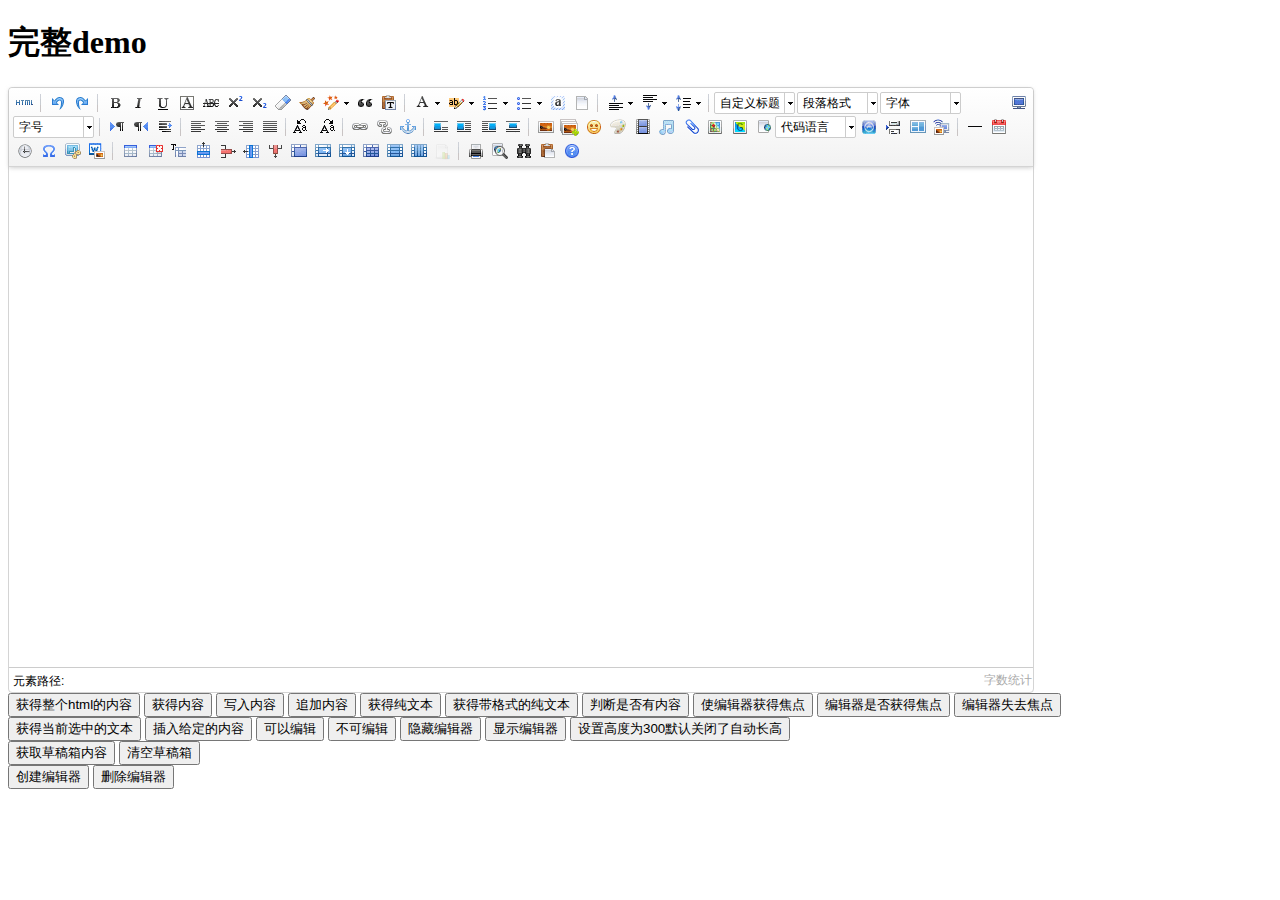
<file: core/editor/index.html>
<!DOCTYPE HTML PUBLIC "-//W3C//DTD HTML 4.01 Transitional//EN"
        "http://www.w3.org/TR/html4/loose.dtd">
<html>
<head>
    <title>完整demo</title>
    <meta http-equiv="Content-Type" content="text/html;charset=utf-8"/>
    <script type="text/javascript" charset="utf-8" src="ueditor.config.js"></script>
    <script type="text/javascript" charset="utf-8" src="ueditor.all.min.js"> </script>
    <!--建议手动加在语言，避免在ie下有时因为加载语言失败导致编辑器加载失败-->
    <!--这里加载的语言文件会覆盖你在配置项目里添加的语言类型，比如你在配置项目里配置的是英文，这里加载的中文，那最后就是中文-->
    <script type="text/javascript" charset="utf-8" src="lang/zh-cn/zh-cn.js"></script>

    <style type="text/css">
        div{
            width:100%;
        }
    </style>
</head>
<body>
<div>
    <h1>完整demo</h1>
    <script id="editor" type="text/plain" style="width:1024px;height:500px;"></script>
</div>
<div id="btns">
    <div>
        <button onclick="getAllHtml()">获得整个html的内容</button>
        <button onclick="getContent()">获得内容</button>
        <button onclick="setContent()">写入内容</button>
        <button onclick="setContent(true)">追加内容</button>
        <button onclick="getContentTxt()">获得纯文本</button>
        <button onclick="getPlainTxt()">获得带格式的纯文本</button>
        <button onclick="hasContent()">判断是否有内容</button>
        <button onclick="setFocus()">使编辑器获得焦点</button>
        <button onmousedown="isFocus(event)">编辑器是否获得焦点</button>
        <button onmousedown="setblur(event)" >编辑器失去焦点</button>

    </div>
    <div>
        <button onclick="getText()">获得当前选中的文本</button>
        <button onclick="insertHtml()">插入给定的内容</button>
        <button id="enable" onclick="setEnabled()">可以编辑</button>
        <button onclick="setDisabled()">不可编辑</button>
        <button onclick=" UE.getEditor('editor').setHide()">隐藏编辑器</button>
        <button onclick=" UE.getEditor('editor').setShow()">显示编辑器</button>
        <button onclick=" UE.getEditor('editor').setHeight(300)">设置高度为300默认关闭了自动长高</button>
    </div>

    <div>
        <button onclick="getLocalData()" >获取草稿箱内容</button>
        <button onclick="clearLocalData()" >清空草稿箱</button>
    </div>

</div>
<div>
    <button onclick="createEditor()">
    创建编辑器</button>
    <button onclick="deleteEditor()">
    删除编辑器</button>
</div>

<script type="text/javascript">

    //实例化编辑器
    //建议使用工厂方法getEditor创建和引用编辑器实例，如果在某个闭包下引用该编辑器，直接调用UE.getEditor('editor')就能拿到相关的实例
    var ue = UE.getEditor('editor');


    function isFocus(e){
        alert(UE.getEditor('editor').isFocus());
        UE.dom.domUtils.preventDefault(e)
    }
    function setblur(e){
        UE.getEditor('editor').blur();
        UE.dom.domUtils.preventDefault(e)
    }
    function insertHtml() {
        var value = prompt('插入html代码', '');
        UE.getEditor('editor').execCommand('insertHtml', value)
    }
    function createEditor() {
        enableBtn();
        UE.getEditor('editor');
    }
    function getAllHtml() {
        alert(UE.getEditor('editor').getAllHtml())
    }
    function getContent() {
        var arr = [];
        arr.push("使用editor.getContent()方法可以获得编辑器的内容");
        arr.push("内容为：");
        arr.push(UE.getEditor('editor').getContent());
        alert(arr.join("\n"));
    }
    function getPlainTxt() {
        var arr = [];
        arr.push("使用editor.getPlainTxt()方法可以获得编辑器的带格式的纯文本内容");
        arr.push("内容为：");
        arr.push(UE.getEditor('editor').getPlainTxt());
        alert(arr.join('\n'))
    }
    function setContent(isAppendTo) {
        var arr = [];
        arr.push("使用editor.setContent('欢迎使用ueditor')方法可以设置编辑器的内容");
        UE.getEditor('editor').setContent('欢迎使用ueditor', isAppendTo);
        alert(arr.join("\n"));
    }
    function setDisabled() {
        UE.getEditor('editor').setDisabled('fullscreen');
        disableBtn("enable");
    }

    function setEnabled() {
        UE.getEditor('editor').setEnabled();
        enableBtn();
    }

    function getText() {
        //当你点击按钮时编辑区域已经失去了焦点，如果直接用getText将不会得到内容，所以要在选回来，然后取得内容
        var range = UE.getEditor('editor').selection.getRange();
        range.select();
        var txt = UE.getEditor('editor').selection.getText();
        alert(txt)
    }

    function getContentTxt() {
        var arr = [];
        arr.push("使用editor.getContentTxt()方法可以获得编辑器的纯文本内容");
        arr.push("编辑器的纯文本内容为：");
        arr.push(UE.getEditor('editor').getContentTxt());
        alert(arr.join("\n"));
    }
    function hasContent() {
        var arr = [];
        arr.push("使用editor.hasContents()方法判断编辑器里是否有内容");
        arr.push("判断结果为：");
        arr.push(UE.getEditor('editor').hasContents());
        alert(arr.join("\n"));
    }
    function setFocus() {
        UE.getEditor('editor').focus();
    }
    function deleteEditor() {
        disableBtn();
        UE.getEditor('editor').destroy();
    }
    function disableBtn(str) {
        var div = document.getElementById('btns');
        var btns = UE.dom.domUtils.getElementsByTagName(div, "button");
        for (var i = 0, btn; btn = btns[i++];) {
            if (btn.id == str) {
                UE.dom.domUtils.removeAttributes(btn, ["disabled"]);
            } else {
                btn.setAttribute("disabled", "true");
            }
        }
    }
    function enableBtn() {
        var div = document.getElementById('btns');
        var btns = UE.dom.domUtils.getElementsByTagName(div, "button");
        for (var i = 0, btn; btn = btns[i++];) {
            UE.dom.domUtils.removeAttributes(btn, ["disabled"]);
        }
    }

    function getLocalData () {
        alert(UE.getEditor('editor').execCommand( "getlocaldata" ));
    }

    function clearLocalData () {
        UE.getEditor('editor').execCommand( "clearlocaldata" );
        alert("已清空草稿箱")
    }
</script>
</body>
</html>
</file>
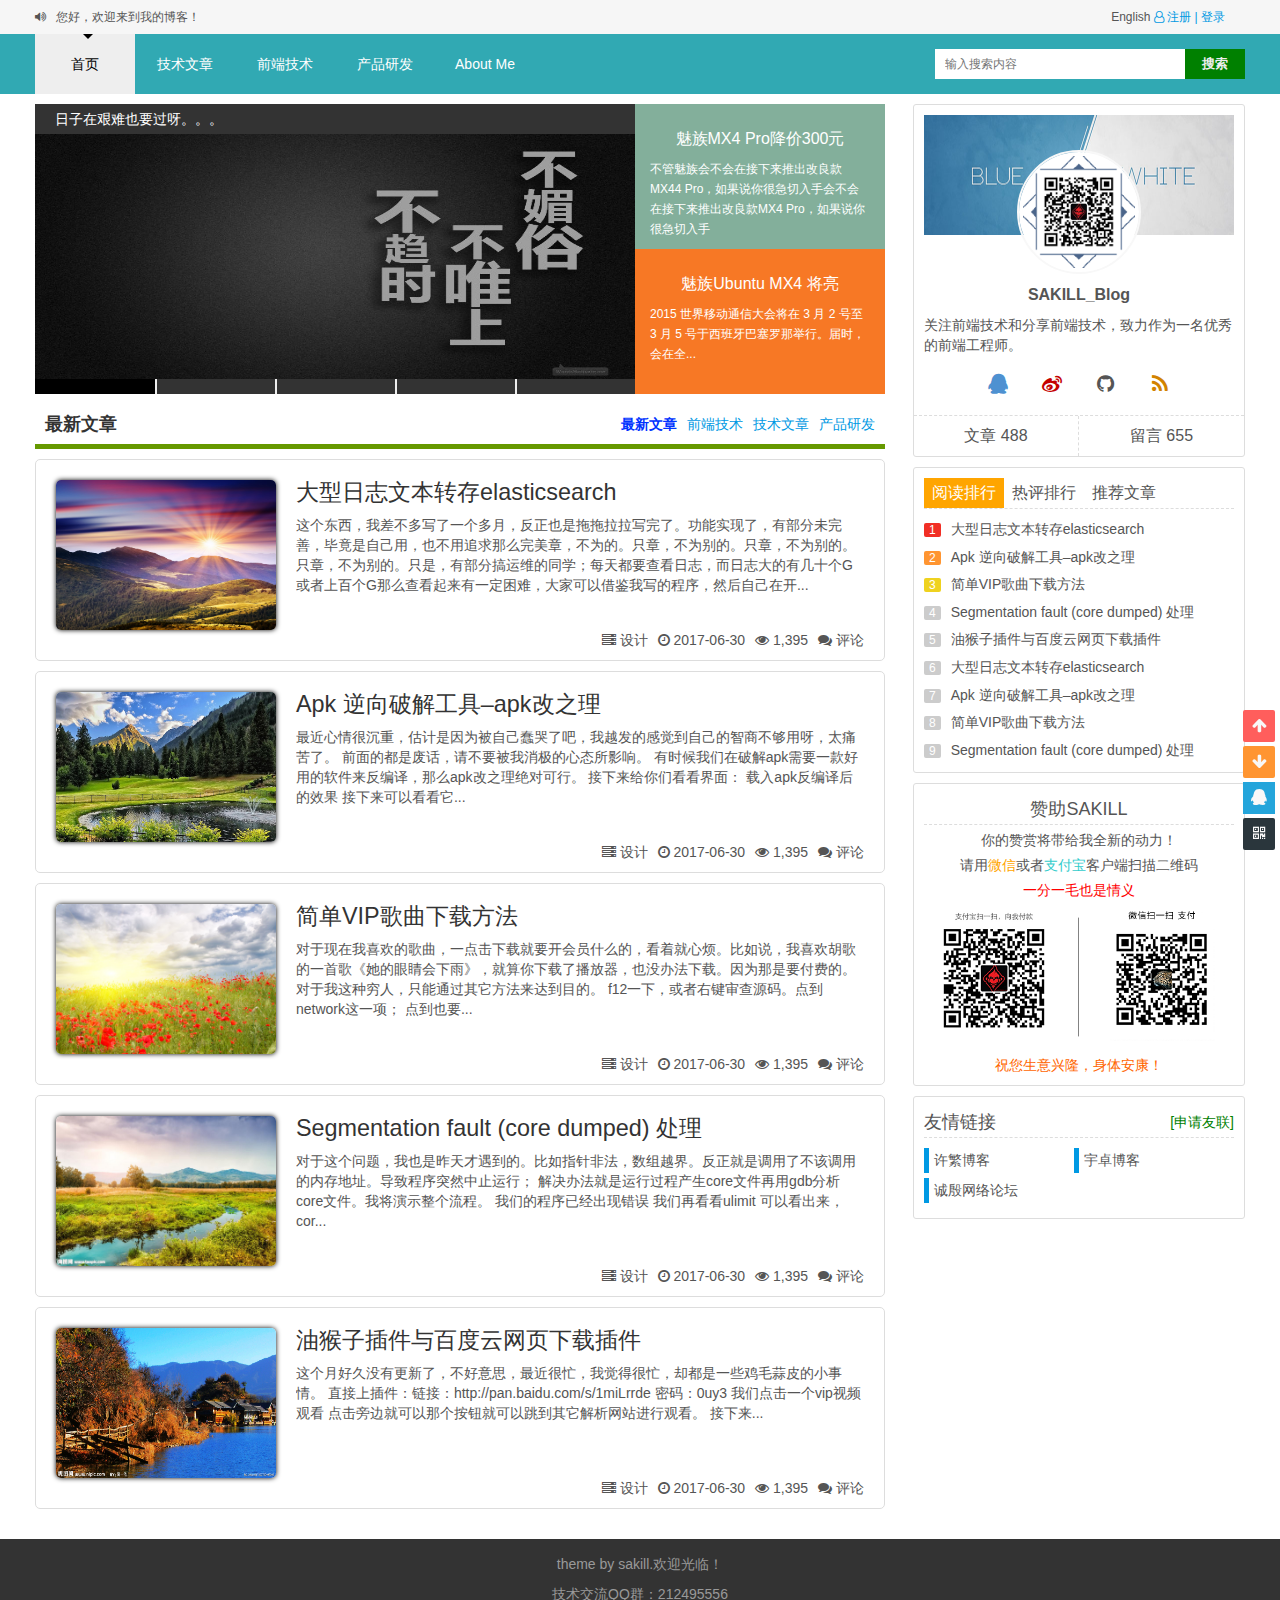
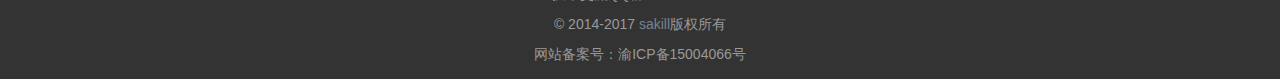
<file: public/home/index.html>
<!DOCTYPE html>
<html lang="en">
<head>
	<meta charset="UTF-8">
	<title>sakill'blog</title>
	<link rel="stylesheet" href="css/base.css">
	<link rel="stylesheet" href="css/index.css">
	<link rel="stylesheet" href="css/public.css">
	<link href="css/font-awesome.min.css" rel="stylesheet" />
	<script src="js/base.js"></script>
	<script src="js/index.js"></script>
	<!--[if IE]>
	<link href="fontawesome-4.2.0/css/font-awesome-ie7.min.css" rel="stylesheet" />
		<!--[if lt IE 9]>
			<script src="http://cdn.bootcss.com/html5shiv/r29/html5.min.js"></script> 
		<![endif]-->
	<![endif]-->
</head>
<body>
	<header>
		<div class="header_top">
			<div class="autobox">
				<div class="welcome"><span class="tip_mark"><i class="fa fa-volume-up"></i></span>您好，欢迎来到我的博客！</div>
				<div class="right pt_7 mr_20">
					<div class="orange">
						<a href="#">English</a>
						<span class="zhuce">
							<i class="fa fa-user-o"></i>
							<a href="#" class="orange">注册</a>
						</span>
						|
						<a href="#" class="orange">登录</a>
					</div>
				</div>
			</div>
		</div>
		<nav class="autobox">
			<div class="nav_bar">
				<ul class="clear" id="onav">
					<li class="active"><a href="#">首页</a></li>
					<li><a href="#">技术文章</a></li>
					<li><a href="#">前端技术</a></li>
					<li><a href="#">产品研发</a></li>
					<li><a href="#">About Me</a></li>
					<li></li>
				</ul>
			</div>
			<div class="search">
				<form method="get" id="searchform" action="#">
				<div class="search_text"><input type="text" value="" name="s" id="s" placeholder="输入搜索内容" required=""></div>
				<div class="search_button"><button type="submit" id="searchsubmit">搜索</button></div>
				</form>
			</div>
		</nav>
	</header>
	
	<section class="clear mb_20">
		<div class="autobox">
			<div class="left w850">
				<div class="banner_wrap clear">
					<div class="slides_wrap" id="play">
						<div class="top_title">
							<ul id="title_ul">
								<li><a href="#">日子在艰难也要过呀。。。</a></li>
								<li><a href="#">我努力干活，只是想得到我曾经梦想的东西；</a></li>
								<li><a href="#">我洗刷刷洗刷啥U，你看啥呢么女；</a></li>
								<li><a href="#">只想得到不想付出，只因为我是一个帅哥</a></li>
								<li><a href="#">走自己的路让别人说去吧。</a></li>
							</ul>
						</div>
						<div class="slide_inner">
							<ul class="clear" id="s_ul">
								<li><a href="#"><img src="images/s1.jpg" alt=""></a></li>
								<li><a href="#"><img src="images/s2.jpg" alt=""></a></li>
								<li><a href="#"><img src="images/s3.jpg" alt=""></a></li>
								<li><a href="#"><img src="images/s4.jpg" alt=""></a></li>
								<li><a href="#"><img src="images/s5.jpg" alt=""></a></li>
							</ul>
						</div>
						<div class="bottom_mark" >
							<ul id="mark_ul">
								<li class="mark_active"><a href="#">1</a></li>
								<li><a href="#">2</a></li>
								<li><a href="#">3</a></li>
								<li><a href="#">4</a></li>
								<li><a href="#">5</a></li>
							</ul>
						</div>
					</div>
					<div class="recommend">
						<div class="rgb_83AF9B">
							<h3><a href="#">魅族MX4 Pro降价300元</a></h3>
							<p>不管魅族会不会在接下来推出改良款MX44 Pro，如果说你很急切入手会不会在接下来推出改良款MX4 Pro，如果说你很急切入手</p>
						</div>
						<div class="rgb_F77825">
							<h3><a href="#">魅族Ubuntu MX4 将亮</a></h3>
							<p>2015 世界移动通信大会将在 3 月 2 号至 3 月 5 号于西班牙巴塞罗那举行。届时，会在全...</p>
						</div>
					</div>
				</div>
				<div class="article_list" id="thumbnail">
					<h2>
						<strong id="list_nav_big">最新文章</strong>
						<ul id="list_nav">
							<li class="f_color_0033ff">最新文章</li>
							<li>前端技术</li>
							<li>技术文章</li>
							<li>产品研发</li>
						</ul>
					</h2>
					<article>
						<figure>
							<a href="#"><img src="images/a1.jpg" alt=""></a>
						</figure>
						<header>
							<h3><a href="#">大型日志文本转存elasticsearch</a></h3>
						</header>
						<div class="archive-content">
							<p>这个东西，我差不多写了一个多月，反正也是拖拖拉拉写完了。功能实现了，有部分未完善，毕竟是自己用，也不用追求那么完美章，不为的。只章，不为别的。只章，不为别的。只章，不为别的。只是，有部分搞运维的同学；每天都要查看日志，而日志大的有几十个G或者上百个G那么查看起来有一定困难，大家可以借鉴我写的程序，然后自己在开...</p>
						</div>
						<div class="archive_mark clear">
							<span><a href="#"><i class="fa fa-comments"></i>&nbsp;评论</a></span>
							<span><i class="fa fa-eye"></i>&nbsp;1,395</span>
							<span><i class="fa fa-clock-o"></i>&nbsp;2017-06-30</span>
							<span><a href="#"><i class="fa fa-server"></i>&nbsp;设计</a></span>
						</div>
					</article>
					<article>
						<figure>
							<a href="#"><img src="images/a2.jpg" alt=""></a>
						</figure>
						<header>
							<h3><a href="#">Apk 逆向破解工具–apk改之理</a></h3>
						</header>
						<div class="archive-content">
							<p>最近心情很沉重，估计是因为被自己蠢哭了吧，我越发的感觉到自己的智商不够用呀，太痛苦了。 前面的都是废话，请不要被我消极的心态所影响。 有时候我们在破解apk需要一款好用的软件来反编译，那么apk改之理绝对可行。 接下来给你们看看界面： 载入apk反编译后的效果 接下来可以看看它...</p>
						</div>
						<div class="archive_mark clear">
							<span><a href="#"><i class="fa fa-comments"></i>&nbsp;评论</a></span>
							<span><i class="fa fa-eye"></i>&nbsp;1,395</span>
							<span><i class="fa fa-clock-o"></i>&nbsp;2017-06-30</span>
							<span><a href="#"><i class="fa fa-server"></i>&nbsp;设计</a></span>
						</div>
					</article>
					<article>
						<figure>
							<a href="#"><img src="images/a3.jpg" alt=""></a>
						</figure>
						<header>
							<h3><a href="#">简单VIP歌曲下载方法</a></h3>
						</header>
						<div class="archive-content">
							<p>对于现在我喜欢的歌曲，一点击下载就要开会员什么的，看着就心烦。比如说，我喜欢胡歌的一首歌《她的眼睛会下雨》，就算你下载了播放器，也没办法下载。因为那是要付费的。 对于我这种穷人，只能通过其它方法来达到目的。 f12一下，或者右键审查源码。点到network这一项； 点到也要...</p>
						</div>
						<div class="archive_mark clear">
							<span><a href="#"><i class="fa fa-comments"></i>&nbsp;评论</a></span>
							<span><i class="fa fa-eye"></i>&nbsp;1,395</span>
							<span><i class="fa fa-clock-o"></i>&nbsp;2017-06-30</span>
							<span><a href="#"><i class="fa fa-server"></i>&nbsp;设计</a></span>
						</div>
					</article>
					<article>
						<figure>
							<a href="#"><img src="images/a4.jpg" alt=""></a>
						</figure>
						<header>
							<h3><a href="#">Segmentation fault (core dumped) 处理</a></h3>
						</header>
						<div class="archive-content">
							<p>对于这个问题，我也是昨天才遇到的。比如指针非法，数组越界。反正就是调用了不该调用的内存地址。导致程序突然中止运行； 解决办法就是运行过程产生core文件再用gdb分析core文件。我将演示整个流程。 我们的程序已经出现错误 我们再看看ulimit 可以看出来，cor...</p>
						</div>
						<div class="archive_mark clear">
							<span><a href="#"><i class="fa fa-comments"></i>&nbsp;评论</a></span>
							<span><i class="fa fa-eye"></i>&nbsp;1,395</span>
							<span><i class="fa fa-clock-o"></i>&nbsp;2017-06-30</span>
							<span><a href="#"><i class="fa fa-server"></i>&nbsp;设计</a></span>
						</div>
					</article>
					<article>
						<figure>
							<a href="#"><img src="images/a5.jpg" alt=""></a>
						</figure>
						<header>
							<h3><a href="#">油猴子插件与百度云网页下载插件</a></h3>
						</header>
						<div class="archive-content">
							<p>这个月好久没有更新了，不好意思，最近很忙，我觉得很忙，却都是一些鸡毛蒜皮的小事情。 直接上插件：链接：http://pan.baidu.com/s/1miLrrde 密码：0uy3 我们点击一个vip视频观看 点击旁边就可以那个按钮就可以跳到其它解析网站进行观看。 接下来...</p>
						</div>
						<div class="archive_mark clear">
							<span><a href="#"><i class="fa fa-comments"></i>&nbsp;评论</a></span>
							<span><i class="fa fa-eye"></i>&nbsp;1,395</span>
							<span><i class="fa fa-clock-o"></i>&nbsp;2017-06-30</span>
							<span><a href="#"><i class="fa fa-server"></i>&nbsp;设计</a></span>
						</div>
					</article>
				</div>
			</div>
			<div class="right w340">
				<aside class="right">
					<div class="introduce	border">
						<div class="p_10 pb_0">
							<div class="bg_me">
								<img src="images/public_qr.png" alt="公众号二维码">
							</div>
							<div class="mb_10">
								<h6 class="f_center f_size_16 f_bold mb_10">SAKILL_Blog</h6>
								<p>关注前端技术和分享前端技术，致力作为一名优秀的前端工程师。</p>
							</div>
							<div class="follow clear">
								<span class="t_qq"><a href="http://wpa.qq.com/msgrd?V=3&amp;uin=1017615760&amp;Site=QQ&amp;Menu=yes"><i class="fa fa-qq"></i></a></span>
								<span class="t_weibo"><a href="http://weibo.com/573530077"><i class="fa fa-weibo"></i></a></span>
								<span class="t_github"><a href="http://github.com/sakill/"><i class="fa fa-github"></i></a></span>
								<span class="t_rss"><a href="http://weibo.com/573530077"><i class="fa fa-rss"></i></a></span>
							</div>
						</div>
						<div class="introduce_footer">
							<span>文章&nbsp;488</span>
							<span>留言&nbsp;655</span>
						</div>
					</div>
				</aside>
				<aside class="right mt_10">
					<div class="ranking  border">
						<div class="rank_top clear">
							<ul class="clear" id="rank_ul">
								<li class="rank_active">阅读排行</li>
								<li>热评排行</li>
								<li>推荐文章</li>
							</ul>
						</div>
						<div class="rank_article" style="display:block;">
							<ul>
								<li><span class="li-icon li-icon-1">1</span><a href="#">大型日志文本转存elasticsearch</a></li>
								<li><span class="li-icon li-icon-2">2</span><a href="#">Apk 逆向破解工具–apk改之理</a></li>
								<li><span class="li-icon li-icon-3">3</span><a href="#">简单VIP歌曲下载方法</a></li>
								<li><span class="li-icon">4</span><a href="#">Segmentation fault (core dumped) 处理</a></li>
								<li><span class="li-icon">5</span><a href="#">油猴子插件与百度云网页下载插件</a></li>
								<li><span class="li-icon ">6</span><a href="#">大型日志文本转存elasticsearch</a></li>
								<li><span class="li-icon">7</span><a href="#">Apk 逆向破解工具–apk改之理</a></li>
								<li><span class="li-icon">8</span><a href="#">简单VIP歌曲下载方法</a></li>
								<li><span class="li-icon">9</span><a href="#">Segmentation fault (core dumped) 处理</a></li>
							</ul>
						</div>
						<div class="rank_article" >
							<ul>
								<li><span class="li-icon li-icon-1">1</span><a href="#">2大型日志文本转存elasticsearch</a></li>
								<li><span class="li-icon li-icon-2">2</span><a href="#">Apk 逆向破解工具–apk改之理</a></li>
								<li><span class="li-icon li-icon-3">3</span><a href="#">简单VIP歌曲下载方法</a></li>
								<li><span class="li-icon">4</span><a href="#">Segmentation fault (core dumped) 处理</a></li>
								<li><span class="li-icon">5</span><a href="#">油猴子插件与百度云网页下载插件</a></li>
								<li><span class="li-icon ">6</span><a href="#">大型日志文本转存elasticsearch</a></li>
								<li><span class="li-icon">7</span><a href="#">Apk 逆向破解工具–apk改之理</a></li>
								<li><span class="li-icon">8</span><a href="#">简单VIP歌曲下载方法</a></li>
								<li><span class="li-icon">9</span><a href="#">Segmentation fault (core dumped) 处理</a></li>
							</ul>
						</div>
						<div class="rank_article" >
							<ul>
								<li><span class="li-icon li-icon-1">1</span><a href="#">3大型日志文本转存elasticsearch</a></li>
								<li><span class="li-icon li-icon-2">2</span><a href="#">Apk 逆向破解工具–apk改之理</a></li>
								<li><span class="li-icon li-icon-3">3</span><a href="#">简单VIP歌曲下载方法</a></li>
								<li><span class="li-icon">4</span><a href="#">Segmentation fault (core dumped) 处理</a></li>
								<li><span class="li-icon">5</span><a href="#">油猴子插件与百度云网页下载插件</a></li>
								<li><span class="li-icon ">6</span><a href="#">大型日志文本转存elasticsearch</a></li>
								<li><span class="li-icon">7</span><a href="#">Apk 逆向破解工具–apk改之理</a></li>
								<li><span class="li-icon">8</span><a href="#">简单VIP歌曲下载方法</a></li>
								<li><span class="li-icon">9</span><a href="#">Segmentation fault (core dumped) 处理</a></li>
							</ul>
						</div>
					</div>
				</aside>
				<aside class="right mt_10">
					<div class="payme	border">
						<h3>赞助SAKILL</h3>
						<p>你的赞赏将带给我全新的动力！</p>
						<p>请用<span style="color:orange">微信</span>或者<span style="color:#33cccc">支付宝</span>客户端扫描二维码</p>
						<p style="color:red;">一分一毛也是情义</p>
						<img src="images/sakill_pay.png" alt="">
						<p style="color:#ff6600">祝您生意兴隆，身体安康！</p>
					</div>
				</aside>
				<aside class="right mt_10">
					<div class="link	border">
						<h3>友情链接 <span><a href="#">[申请友联]</a></span></h3>
						<ul class="clear">
							<li><a href="http://www.erhuo.org">许繁博客</a></li>
							<li><a href="http://www.inzhuo.cn">宇卓博客</a></li>
							<li><a href="http://www.chengyin.org">诚殷网络论坛</a></li>
						</ul>
					</div>
				</aside>			
			</div>
		</div>
	</section>

	<footer class="index_footer">
		<p>theme by sakill.欢迎光临！</p>
		<p>技术交流QQ群：212495556</p>
		<p>© 2014-2017 <a href="http://www.sakill.com" style="color:#76838f;">sakill</a>版权所有</p>
		<p>网站备案号：渝ICP备15004066号</p>
	</footer>

	<ul id="scroll">
		<li id="scroll_top"><a class="scroll-h" title="返回顶部"><i class="fa fa-arrow-up"></i></a></li>
		<li id="scroll_bottom"><a class="scroll-b" title="转到底部"><i class="fa fa-arrow-down"></i></a></li>
		<li class="qqonline">
			<a href="javascript:void(0)" id="contact_a"><i class="fa fa-qq"></i></a>
			<div class="qqonline-main"  id="contact_b" style="display:none;">
				<div class="nline-wiexin">
					<h4>微信</h4>
					<img title="微信" src="images/me.jpg">
				</div>
				<div class="nline-qq">
					<a target="blank" href="http://wpa.qq.com/msgrd?V=3&amp;uin=1017615760&amp;Site=QQ&amp;Menu=yes">
					<i class="fa fa-qq"></i>在线咨询</a>
				</div>
			</div>
		</li>
		<li >
			<a href="javascript:void(0)" id="qra" class="qr" title="二维码"><i class="fa fa-qrcode"></i></a>
			<div id="qrb" class="qr_code" style="display:none;">
				<img src="images/public_qr.png" alt="">
			</div>
		</li>
	</ul>
	<script>
		window.onload=function (){
			nav();
			slide_move();
			list_nav();
			thumbnail();
			scroll();
			rank_change();
		};
	</script>

</body>
</html>
</file>
<file: public/home/css/base.css>
*{
	margin: 0;
	padding:0;
}
body{
	font-family: "Microsoft Yahei","Helvetica Neue",Helvetica,Arial,sans-serif;
	font-size: 14px;
    line-height: 20px;
}
h1,h2,h3,h4,h5,h6{
	font-weight: normal;
}
a{
	text-decoration: none;
	border: none;
	color:#555;
}
a:focus{outline:none;}
ul{
	list-style: none;
}
img{
	border: none;
	vertical-align: middle;
}
.autobox{
	width: 1210px;
	margin: 0 auto;
}
.clear{
	clear: both;
}
.clear:after{
	display: block;
	content: "";
	clear: both;
}
.right{
	float: right;
}
.left{
	float: left;
}
.pt_7{
	padding-top:7px;
}
.pr_20{
	padding-right: 20px;
}
.mr_20{
	margin-right: 20px;
}
.mb_10{
	margin-bottom: 10px;
}
.mb_20{
	margin-bottom: 20px;
}
.mt_10{
	margin-top: 10px;
}
.p_10{
	padding: 10px;
}
.pb_0{
	padding-bottom: 0;
}
input{
    background: #fff;
    outline: none;
    vertical-align: middle;
    border: none;
    outline:medium;
}
.f_color_0033ff{
	color:#0033ff !important;
	font-weight: bold;
}
.border{
	border: 1px solid #ddd;
	border-radius: 3px;
}
.f_size_16{
	font-size: 16px;
}
.f_center{
	text-align: center;
}
.f_bold{
	font-weight: bold;
}
.w310{
	width: 310px;
}
.w340{
	width: 340px;
}
.w850{
	width: 850px;
}















































/*滚动条样式*/
#scroll{
	width: 32px;
	position: fixed;
	right: 5px;
	bottom: 50px;
}
#scroll li{
	height: 32px;
	margin-top: 4px;
}
#scroll li a {
    font-size: 16px;
    color: #f8f8f8;
    height: 32px;
    width: 32px;
    line-height:32px;
    text-align: center;
    border-radius: 2px; 
    display: block;
    cursor: pointer;
}
#scroll li a:hover{
	background:#3496e6;
}
.scroll-h {
    background-color: #ff5e5c;
}
.scroll-b{
	background: #ff9531;
}
.qqonline{
	background:#24a5db;
}
.qqonline .qqonline-main{
	padding: 10px;
	border-radius: 5px;
	background: rgba(255,255,255,0.9);
	width:100px;
	height: 173px;
	border: 1px solid #ddd;
	position: absolute;
	bottom: -10px;
	right: 40px;
	text-align: center;
}
.qqonline-main .nline-wiexin{
	height: 132px;
	overflow: hidden;
}
.nline-wiexin h4{
	font-weight: bold;
	height: 25px;
	line-height: 25px;
}
.nline-wiexin img{
	width: 100%;
	height: auto;
}
.qqonline-main .nline-qq{
	height: 32px;
}
.nline-qq a{
	width: 100px !important;
	border-radius: 5px !important;
	background: #f40;
}
.nline-qq a:hover{
	border-radius: 5px !important;
}
.qr{
	background: #2a363c;
}
.qr_code{
	padding: 10px;
	border-radius: 5px;
	position: absolute;
	bottom: -15px;
	right: 40px;
	border: 1px solid #ddd;
}
.qr_code img{
	height: 150px;
	width:150px;
}
/*分页*/
.center{text-align: center;}
.fr{float: right;}
.turnPage{margin:1em 0;}
.turnPage a{display:inline-block;border:1px #8ca3c0 solid;padding:5px 10px;cursor:pointer;background:#96aecd;color:#fff;}
.turnPage a:hover{background:#85a4cb;}
</file>
<file: public/home/css/index.css>
.banner_wrap{
	
}
.banner_wrap .slides_wrap{
	position: relative;
	width: 600px;
	float: left;
}
.slides_wrap .slide_inner{
	width: 600px;
	overflow: hidden;
	height: 260px;
	position: relative;
}
.slide_inner ul{
	position: absolute;
	top:0;
	left:0;
}
.slide_inner ul li{
	float: left;
	width: 600px;
	height: 260px;
}
.slide_inner ul li img{
	width: 100%;
	height: 100%;
	vertical-align: top;
}
.slides_wrap .bottom_mark{
	position: absolute;
	bottom: 0;
	left:0;
	background: #eee;
	width: 600px;
}
.bottom_mark ul{

}
.bottom_mark ul li:first-child{
	margin-left: 0;
	width:120px;
}
.bottom_mark ul li{
	float: left;
	width: 118px;
	height: 15px;
	background:#333;
	margin-left:2px;
}
.bottom_mark ul li:hover,.bottom_mark ul li.mark_active{
	cursor: pointer;
	background: #000;
}
.bottom_mark ul li a{
	float: left;
	display: block;
	line-height: 15px;
	text-indent: -9999px;
}
.slides_wrap .top_title{
	top: 0;
	left: 0;
	width: 600px;
	height: 30px;
	font-size: 14px;
	line-height: 30px;
	z-index: 2;
	text-indent:20px;
}
.top_title ul{
	position: relative;
}
.top_title ul li{
	background: #333;
	position: absolute;
	left: 0;
	top:0;
	width: 100%;
	position: absolute;
	z-index: 1;
}
.top_title ul li:first-child{
	z-index: 2;
}
.top_title ul li a{
	color: #fff;
	display: block;
}
.banner_wrap .recommend{
	float: left;

}
.recommend div{
	width:220px;
	padding:15px;
	height: 115px;
	overflow: hidden; 
	color: #fff;
}
.recommend div h3{
	font-size: 16px;
	font-weight: normal;
	text-align: center;
	padding: 10px 0;
}
.recommend div h3 a{
	color:#fff;
}
.recommend div h3 a:hover{
	text-decoration: underline;
}
.recommend div p{
	font-size: 12px;
}
.rgb_83AF9B{
	background: #83AF9B;
}
.rgb_F77825{
	background: #F77825;
}
.article_list{
	margin-top: 10px;

}
.article_list h2{
	font-weight: normal;
	font-size: 18px;
	border-bottom: 5px solid #690;
	padding: 10px 0;
	color: #333;
	margin-bottom: 10px;
	background: #fff;
	padding-left: 10px;
}
.article_list h2 ul{
	float: right;
	font-size: 14px;
}
.article_list h2 ul li{
	color: #0099e3;
	float: left;
	margin-right: 10px;
	cursor: pointer;
	position: relative;
	height: 30px;
}
.article_list h2 ul li:hover{
	color:#0033ff;
}
.article_list article{
	height: 160px;
	padding: 20px;
	overflow: hidden;
	border: 1px solid #ddd;
	margin-bottom: 10px;
	background: #fff;
	border-radius: 5px;
}
.article_list figure{
	float: left;
	width: 220px;
	height: 150px;
	margin-right: 20px;
	box-shadow:0 0 5px #000;
	position: relative;
	overflow: hidden;
	border-radius: 5px;
}

.article_list figure img{
	width: 100%;
	height: 100%;
}
.article_list header{
	background: none;
	font-size: 20px;
	line-height: 25px;
	font-weight: normal;
}
.article_list header a{
	color: #333;
}
.article_list header a:hover{
	color:#007046;
}
.article_list .archive-content {
	height: 100px;
	overflow: hidden;
}
.article_list .archive-content p{
}
.article_list .archive_mark{
}
.article_list .archive_mark span{
	float: right;
	margin-left: 10px;
}
</file>
<file: public/home/css/public.css>
body{
    color: #555;
    /*background: #eee;*/
}
header{
	background:#31A9B3;
	margin-bottom: 10px;
}
.header_top{
	height: 34px;
	background: #f6f6f6;
}
.header_top .welcome{
	float: left;
	padding-top: 7px;
}
.header_top .tip_mark{
	padding-right: 10px;
}
.header_top  .orange{
	color:#0099e3 !important
}
.header_top{
	font-size: 12px;
}

nav{
	height: 60px;
}
nav .nav_bar{
	float: left;
}
.nav_bar ul{
	position: relative;
}
.nav_bar li{
	float: left;
	position: relative;
	width: 100px;
	height: 60px;
}
/*.nav_bar li:last-child{*/
	/*width: 100px;*/
	/*height: 5px; */
	/*overflow: hidden; */
	/*background: #f77825; */
	/*border: none; */
	/*position: absolute;*/
	 /*bottom:0; */
	 /*left: 0; */
    /*z-index: 1;*/
/*}*/
.nav_bar a:hover:before,.nav_bar li.active:before{
	border: 5px solid transparent;
	border-top: 5px solid #000;
	position: absolute;
	top: 0;
	left: 47.5%;
	content: "";
}
.nav_bar li a{
	line-height: 60px;
	color:#fff;
	height: 60px;
	display: block;
	text-align: center;
}
.nav_bar li.active>a,.nav_bar li a:hover{
	background: #eee;
	color: #000;
}
nav .search{
	padding-top:15px;
	float: right;
}
.search .search_text{
	width: 250px;
	background: #fff;
	height: 30px;
	float: left;
}
.search_text input{
	width: 240px;
	height: 30px;
	line-height: 30px;
	padding-left: 10px;
	font-size: 12px;
	color: #000;
	
}
.search .search_button{
	float: right;
}
.search_button button{
	width: 60px;
	height: 30px;
	background: green;
	border: none;
	cursor: pointer;
	color:#eee;
	font-weight: bold;
}
.w340 .introduce{
	width:330px;
}
.introduce .bg_me{
	background: url(../images/img_usercard_bg.jpg) no-repeat center center;
	background-size: cover;
	height: 120px;
	text-align:center;
	margin-bottom: 50px;
}
.bg_me img{
	width: 120px;
	border: 2px solid #f8f8f8;
	border-radius: 50%;
	margin-top: 35px;
}
.introduce .follow{
	text-align: center;
	line-height: 38px;
	height: 40px;
}
.follow span{
	width:40px;
	height: 38px;
	font-size: 20px;
	padding: 0 5px;
	display: inline-block;
}
.follow span a{
	border-radius: 25px;
	display: inline-block;
	width: 40px;
	height: 38px;
}
.follow span a:hover{
	color:#fff;
}
.follow .t_qq a{
	color:#4e91d1;
}
.follow .t_qq a:hover{
	background: #4e91d1;
}
.follow .t_weibo a{
	color:#c40000;
}
.follow .t_weibo a:hover{
	background: #c40000;
}
.follow .t_github a:hover{
	background:#555;
}
.follow .t_rss a{
	color:#d28300;
}
.follow .t_rss a:hover{
	background: #d28300;
}
.introduce .introduce_footer{
	border-top:1px dashed #ddd;
	margin-top:10px;
	height: 40px;
}
.introduce_footer span{
	font-size: 16px;
	display: block;
	float: left;
	width: 165px;
	text-align: center;
	line-height: 40px;
}
.introduce_footer span:first-child{
	width:164px;
	border-right:1px dashed #ddd;
}
.ranking{
	width:330px;
}
.ranking .rank_top{
	padding: 10px;
	padding-bottom:5px;
}
.rank_top ul{
	border-bottom: 1px dashed #ddd;
}
.rank_top li{
	width: 80px;
	height: 30px;
	float: left;
	font-size: 16px;
	line-height: 30px;
	cursor: pointer;
	text-align: center;
	
}
.rank_top li:hover,.rank_top li.rank_active{
	color:#fff;
	background: orange;
}
.ranking .rank_article{
	padding: 10px;
	padding-top:0;
	display: none;
}
.rank_article li{
	margin-top: 5px;
}
.rank_article li a:hover{
	color:#0099e3;
}
.li-icon{
	background: #ccc;
    font-size: 12px;
    color: #fff;
    line-height: 180%;
    margin: 0 10px 0 0;
    padding: 0 5px;
    border-radius: 2px;

}
.li-icon-1{
	background: #F12F25;
}
.li-icon-2{
	background: #FF9531;
}
.li-icon-3{
	background: #EFD21F;
}

.payme{
	width: 310px;
	padding: 10px;
	text-align: center;
}
.payme h3{
	height: 30px;
	font-size: 18px;
	line-height: 30px;
	border-bottom: 1px dashed #ddd;
	height: 30px;
	margin-bottom: 5px;
}
.payme p{
	margin-top: 5px;
}
.payme img{
	width: 100%;
	height: 150px;
}
.link{
	width: 310px;
	padding: 10px;
}
.link h3{
	height: 30px;
	font-size: 18px;
	line-height: 30px;
	border-bottom: 1px dashed #ddd;
	height: 30px;
	margin-bottom: 10px;
}
.link h3 span{
	float: right;
	font-size: 14px;
}
.link h3 span a{
	color:green;
}
.link h3 span a:hover{
	color: red;
}
.link li{
	float: left;
	height: 25px;
	width:140px;
	border-left: 5px solid #0099e3;
	line-height: 25px;
	padding-left: 5px;
	margin-bottom: 5px;
}
.link li a:hover{
	color: orange;
}
.index_footer{
	background: #333;
	text-align: center;
	color: #999;
	padding: 10px;
}
.index_footer p{
	padding: 5px;
}
</file>
